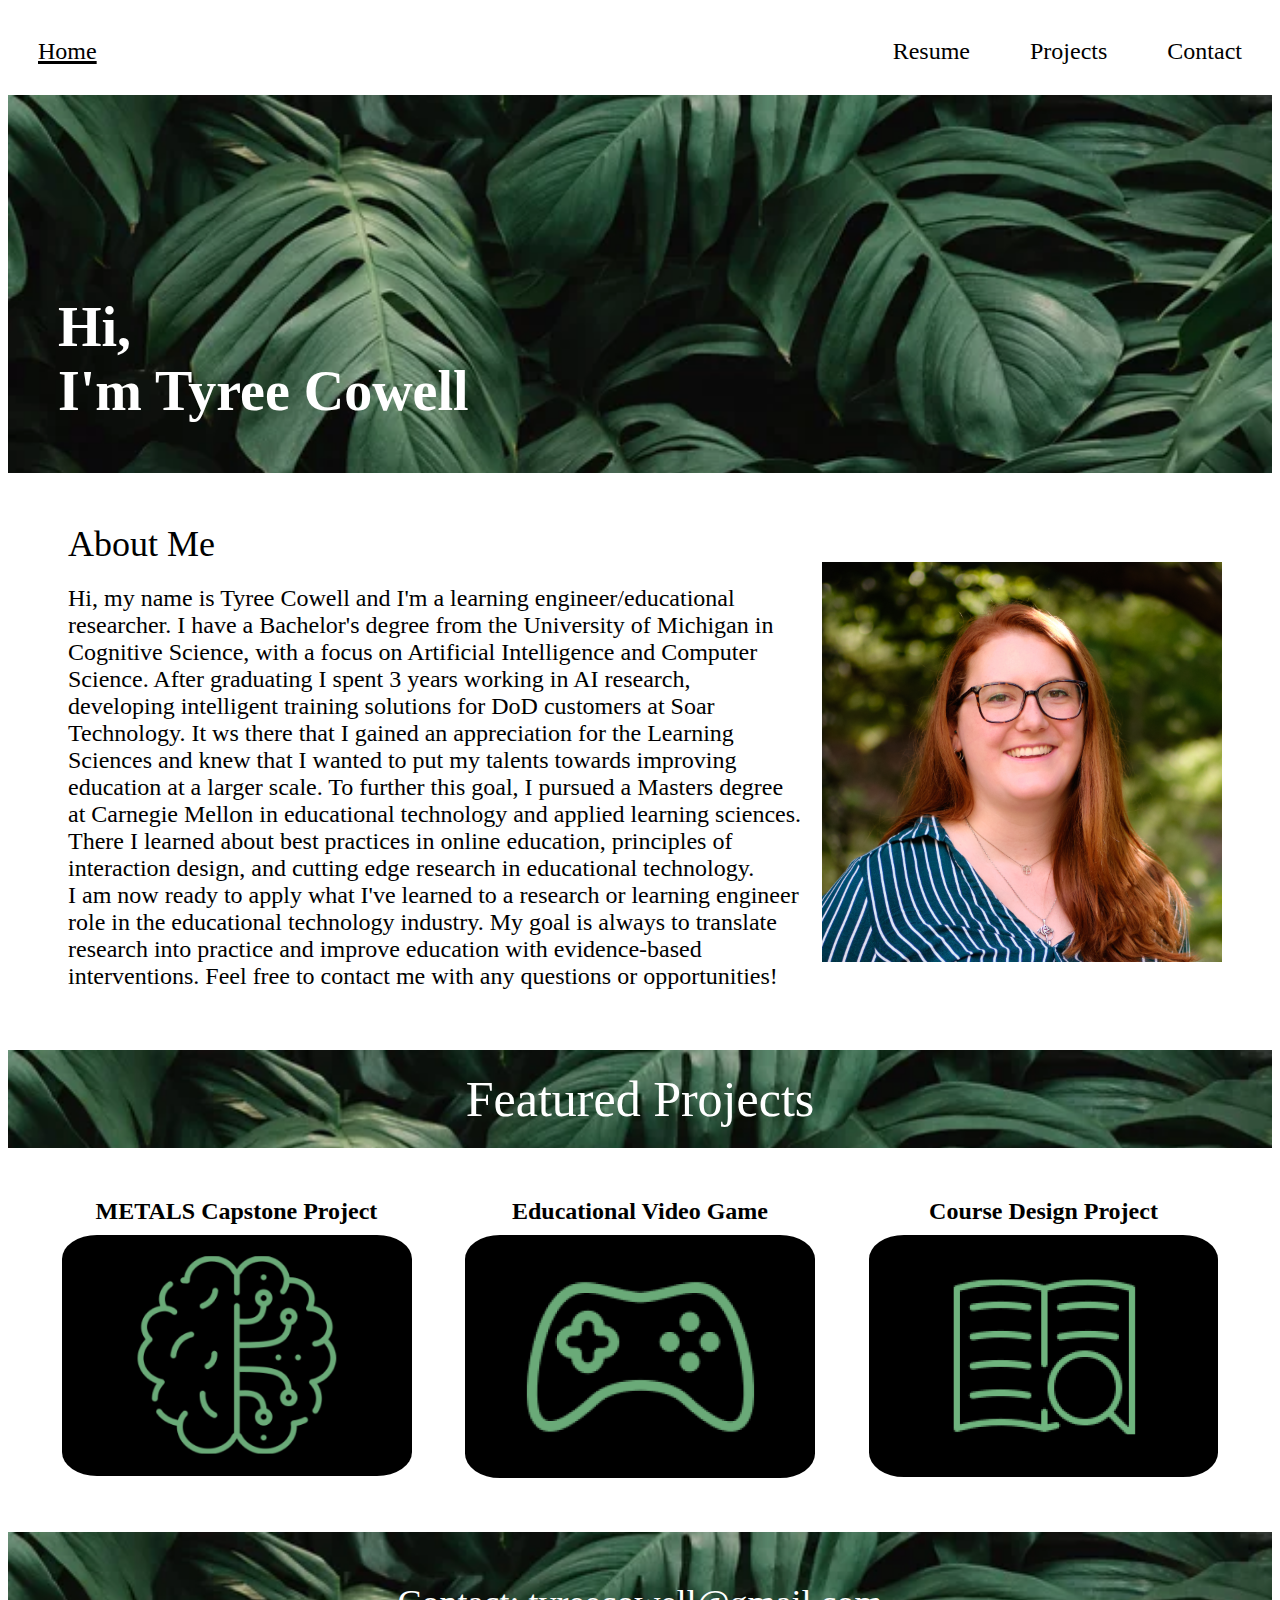
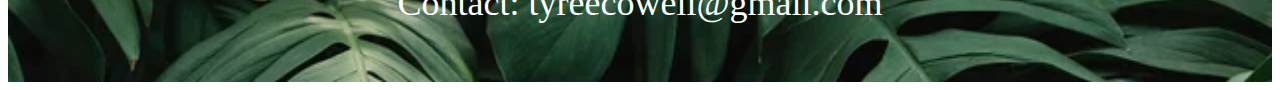
<file: index.html>
<!DOCTYPE html>
<html lang="en">
  <meta charset="UTF-8">
  <title>Tyree Cowell</title>
  <link rel="stylesheet" type="text/css" href="styles/menu-style.css">
  <link rel="stylesheet" type="text/css" href="styles/home-styles.css">
  
  <head>
    <!--START MENU BANNER-->
    <div class="menu">
        <div id="home-button">
            <a class="menu-link" id="current-page" href="index.html">Home</a>
        </div>

        <div id="menu-right">
            <div class="menu-item">
                <a class="menu-link" href="resume.html">Resume</a>
                
            </div>

            <div class="menu-item">
                <a class="menu-link" href="projects.html">Projects</a>
            </div>

            <div class="menu-item">
                <a class="menu-link" href="contact.html">Contact</a>
            </div>
        </div>

    </div>
    <!--END MENU BANNER-->
  
  <body>

    <!--START HOMEPAGE BANNER-->
    <div class="homepage-banner">
        <div class="homepage-banner-text">
            <strong>Hi,
            <br>
            I'm Tyree Cowell</strong>
        </div>
    </div>
    <!--END HOMEPAGE BANNER-->

    <!--START ABOUT ME SECTION-->
    <div id="about-me">
        <div id="about-me-content">
            <div id="content-header">
                About Me
            </div>

            Hi, my name is Tyree Cowell and I'm a learning engineer/educational researcher. I have a Bachelor's degree from the University of Michigan in Cognitive Science, with a focus on Artificial Intelligence and Computer Science.
            After graduating I spent 3 years working in AI research, developing intelligent training solutions for DoD customers at Soar Technology. It ws there that I gained an appreciation for the Learning Sciences and knew that I wanted to put my talents towards improving education at a larger scale.
            To further this goal, I pursued a Masters degree at Carnegie Mellon in educational technology and applied learning sciences. There I learned about best practices in online education, principles of interaction design, and cutting edge research in educational technology.
            <br>
            I am now ready to apply what I've learned to a research or learning engineer role in the educational technology industry. My goal is always to translate research into practice and improve education with evidence-based interventions.
            Feel free to contact me with any questions or opportunities!
            </div>

        <div id="about-me-right">
            <img id="about-me-headshot" src="assets/headshot.png" alt="A headshot of me, Tyree Cowell">
        </div>
    </div>
    <!--END HOMEPAGE BANNER-->

    <!--Project section header-->
    <div class="details-header">
        Featured Projects
    </div>
    
    <!--START PROJECT ROW-->
    <div class="thumbnail-row">
        
        <!--FIRST PROJECT-->
        <div class="project">
            <div class="project-name"><strong>METALS Capstone Project</strong></div>
            <a href="./project-pages/capstone.html">
                <img class="project-image" src="./assets/project-thumbnails/capstone-brain.png" alt="A green icon on a black background showing a brain with connectors inside of it">
            </a>
        </div>

        <!--SECOND PROJECT-->
        <div class="project">
            <div class="project-name"><strong>Educational Video Game</strong></div>
            <a href="./project-pages/game.html">
                <img class="project-image" src="./assets/project-thumbnails/controller.png" alt="a green icon on a black background showing a video game controller">
            </a>
        </div>

        <!--THIRD PROJECT-->
        <div class="project">
            <div class="project-name"><strong>Course Design Project</strong></div>
            <a href="./project-pages/course-design.html">
                <img class="project-image" src="./assets/project-thumbnails/course-design-book.png" alt="a green icon on a black background showing an open book">
            </a>
        </div>
            
    </div>
    <!--END PROJECT ROW-->

    <!--BOTTOM BANNER-->
    <div id="bottom-banner">
        Contact: tyreecowell@gmail.com
    </div>

  </body>
</html>

<script src="./scripts/scroll-animations.js"></script>
</file>
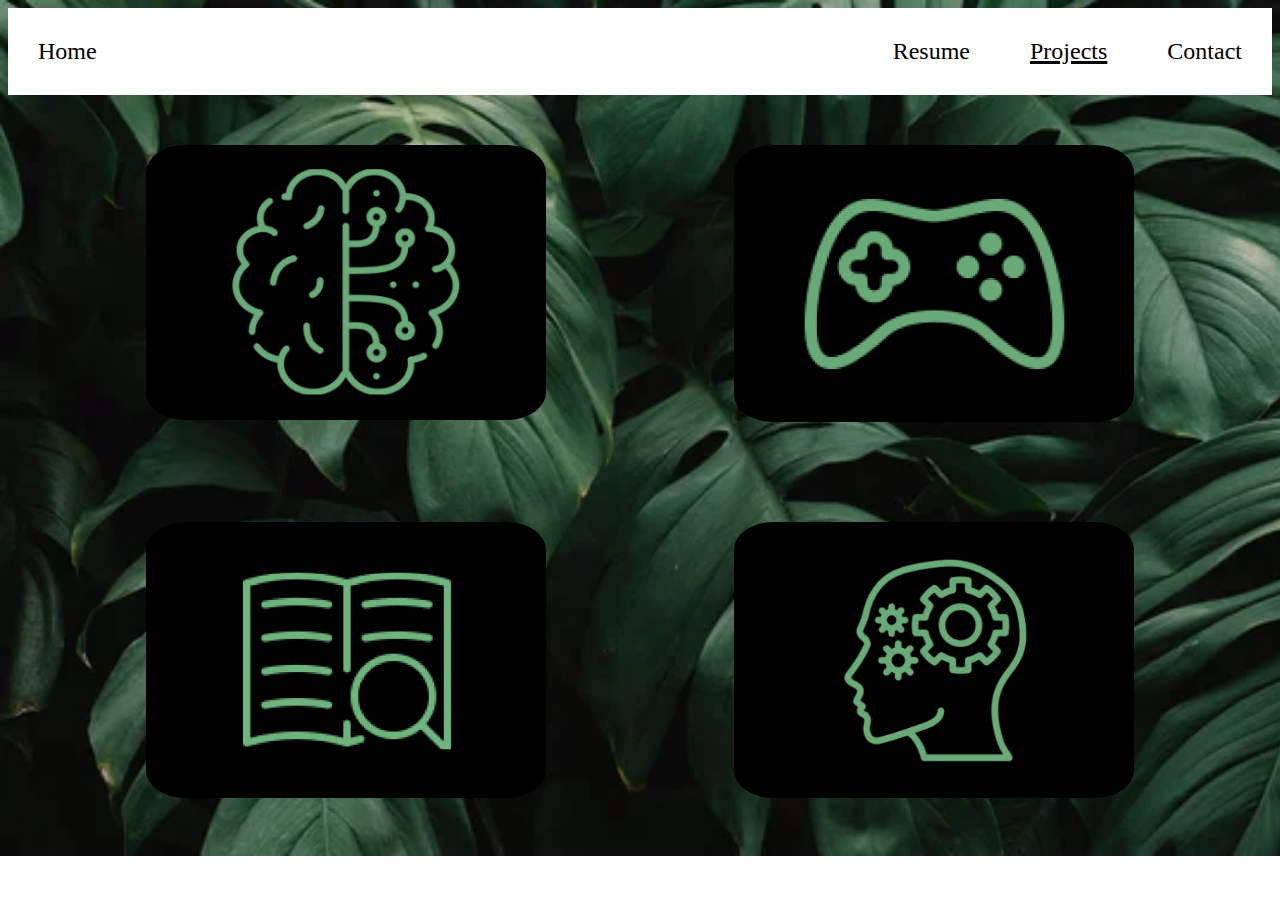
<file: projects.html>
<!DOCTYPE html>
<html lang="en">
    <meta charset="UTF-8">
    <title>Tyree Cowell</title>
    <link rel="stylesheet" type="text/css" href="styles/menu-style.css">
    <link rel="stylesheet" type="text/css" href="styles/project-styles.css">
  
    <head>
        <!--START MENU BANNER-->
        <div class="menu">
            <div id="home-button">
                <a class="menu-link" href="index.html">Home</a>
            </div>

            <div id="menu-right">
                <div class="menu-item">
                    <a class="menu-link" href="resume.html">Resume</a>
                    
                </div>

                <div class="menu-item">
                    <a class="menu-link" id="current-page" href="projects.html">Projects</a>
                </div>

                <div class="menu-item">
                    <a class="menu-link" href="contact.html">Contact</a>
                </div>
            </div>

        </div>
        <!--END MENU BANNER-->
    </head>

    <body>
        
        <!--START FIRST PROJECT ROW-->
        <div class="thumbnail-row">
            
            <!--overlay code based on W3 schools (continued in project-styles.css)
            https://www.w3schools.com/css/tryit.asp?filename=trycss_css_image_overlay_slideleft-->

            
            <!--START FIRST PROJECT-->
            <div class="container">
                <img class="image" src="assets/project-thumbnails/capstone-brain.png" alt="A green icon on a black background showing a brain with connectors inside of it">
                <a href="project-pages/capstone.html">    
                    <div class="overlay">
                        <div class="text">
                            <strong>METALS Capstone Project</strong>
                            <div class="sub-text">
                            Improving an online course for medical students and residents.
                            </div>
                        </div>
                    </div>
                </a>
            </div>
            <!--END FIRST PROJECT-->

            <!--START SECOND PROJECT-->
            <div class="container">
                <img class="image" src="assets/project-thumbnails/controller.png" alt="a green icon on a black background showing a video game controller">
                <a href="project-pages/game.html">    
                    <div class="overlay">
                        <div class="text">
                            <strong>Educational Game Design</strong>
                            <div class="sub-text">
                            A small-scale video game about relationships and consent.
                            </div>
                        </div>
                    </div>
                </a>
            </div>
            <!--END SECOND PROJECT-->

        </div>
        <!--END FIRST PROJECT ROW-->

        <!--START SECOND PROJECT ROW-->
        <div class="thumbnail-row">
            
            <!--START FIRST PROJECT-->
            <div class="container">
                <img class="image" src="assets/project-thumbnails/course-design-book.png" alt="a green icon on a black background showing an open book">
                <a href="project-pages/course-design.html">    
                    <div class="overlay">
                        <div class="text">
                            <strong>Course Design Project</strong>
                            <div class="sub-text">
                            10 hours of instruction aimed at preparing international students for reading in college.
                            </div>
                        </div>
                    </div>
                </a>
            </div>
            <!--END FIRST PROJECT-->

            <!--START SECOND PROJECT-->
            <div class="container">
                <img class="image" src="assets/project-thumbnails/thesis-brain.png" alt="a green icon on a black background showing a side view of a human head with cogs inside it">
                <a href="project-pages/thesis.html">    
                    <div class="overlay">
                        <div class="text">
                            <strong>Undergraduate Thesis</strong>
                            <div class="sub-text">
                            Research project investigating parallels between humans listening to stories and an NLP syntax parser.
                            </div>
                        </div>
                    </div>
                </a>
            </div>
            <!--END SECOND PROJECT-->
    
        </div>
        <!--END SECOND PROJECT ROW-->

    </body>
</file>
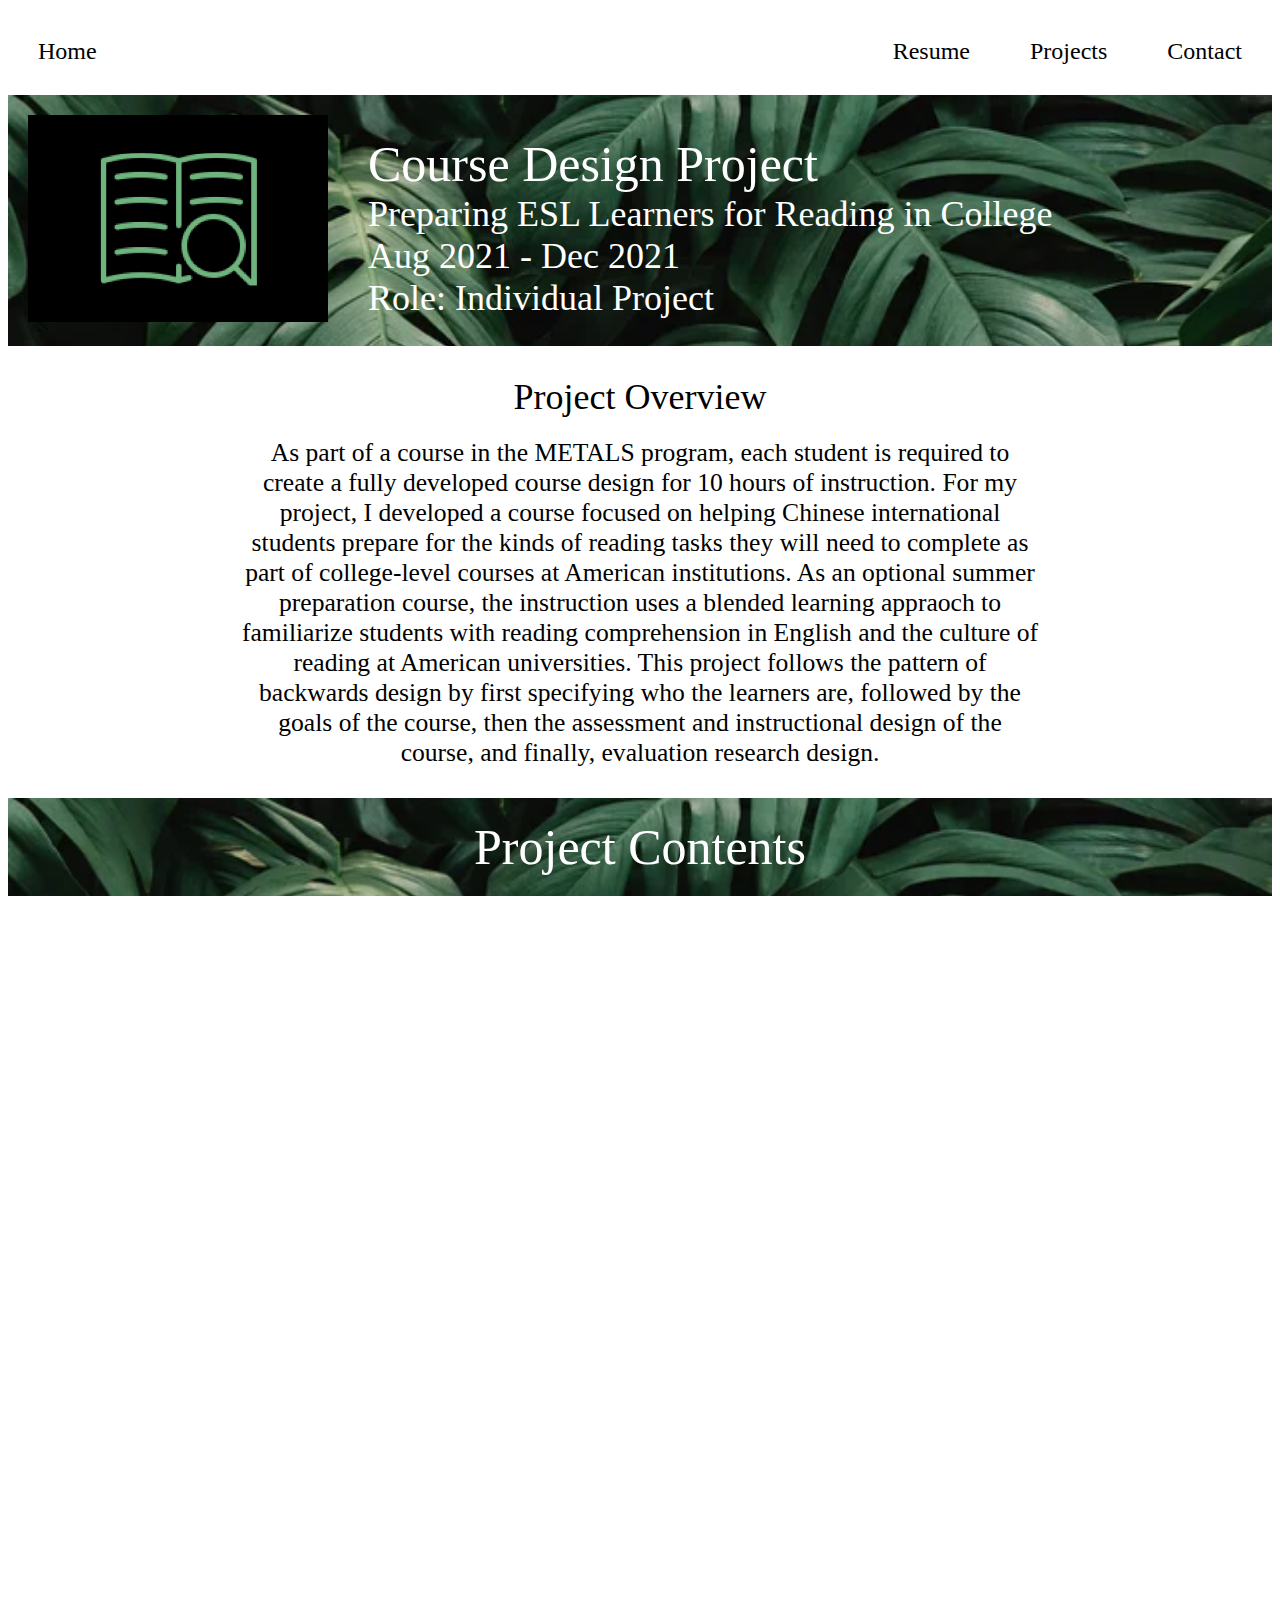
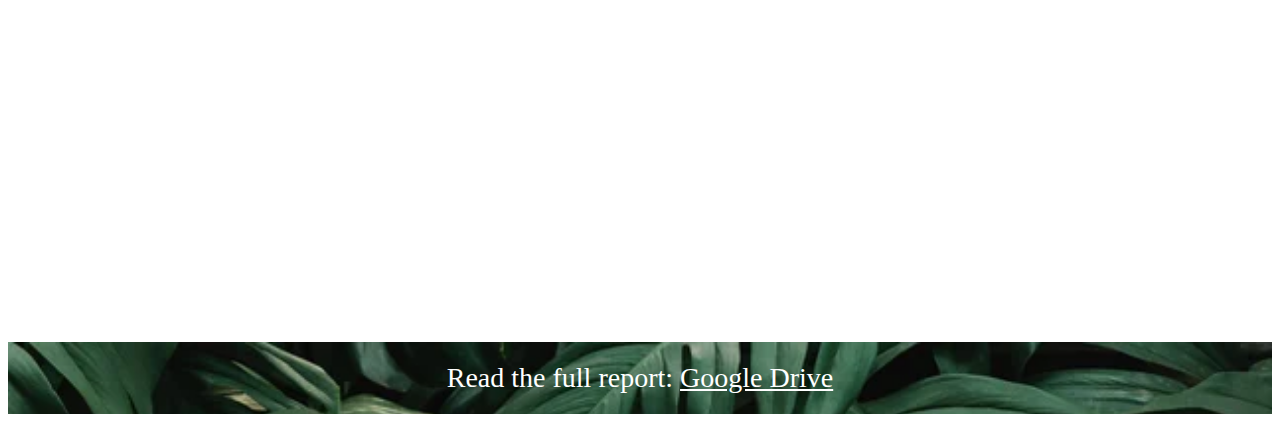
<file: project-pages/course-design.html>
<!DOCTYPE html>
<html lang="en">
    <meta charset="UTF-8">
    <title>Tyree Cowell</title>
    <link rel="stylesheet" type="text/css" href="../styles/menu-style.css">
    <link rel="stylesheet" type="text/css" href="../styles/capstone.css">

    <head>
        <!--START MENU BANNER-->
        <div class="menu">
            <div id="home-button">
                <a class="menu-link" href="../index.html">Home</a>
            </div>

            <div id="menu-right">
                <div class="menu-item">
                    <a class="menu-link" href="../resume.html">Resume</a>
                    
                </div>

                <div class="menu-item">
                    <a class="menu-link" href="../projects.html">Projects</a>
                </div>

                <div class="menu-item">
                    <a class="menu-link" href="../contact.html">Contact</a>
                </div>
            </div>

        </div>
        <!--END MENU BANNER-->
    </head>

    <body>

        <!--START MAIN CONTENT-->
        <div class="main-content">

            <!--START MAIN PROJECT BANNER-->
            <div class="project-header">
                <div class="project-header-left">
                    <img class="header-icon" src="../assets/project-thumbnails/course-design-book.png" alt="a green icon on a black background showing an open book">
                </div>
                
                <div class="project-header-right">
                    Course Design Project
                    <div class="project-sub-header">
                        Preparing ESL Learners for Reading in College
                        <br>
                        Aug 2021 - Dec 2021
                        <br>
                        Role: Individual Project
                    </div>
                </div>
            </div>
            <!--END MAIN PROJECT BANNER-->

            <!--START PROJECT OVERVIEW-->
            <div class="project-overview">
                <div class="overview-header">
                    Project Overview
                </div>
                <div class="overview-content">
                    As part of a course in the METALS program, each student is required to create a fully developed course design for 10 hours of instruction.
                    For my project, I developed a course focused on helping Chinese international students prepare for the kinds of reading tasks they will need to complete as part of college-level courses at American institutions.
                    As an optional summer preparation course, the instruction uses a blended learning appraoch to familiarize students with reading comprehension in English and the culture of reading at American universities.
                    This project follows the pattern of backwards design by first specifying who the learners are, followed by the goals of the course, then the assessment and instructional design of the course, and finally, evaluation research design.
                </div>
            </div>
            <!--END PROJECT OVERVIEW-->

            <!--PROJECT DETAILS HEADER-->
            <div class="details-header">
                Project Contents
            </div>

            <!--START PROJECT DETAILS-->
            <div class="course-project-details">

                <!--DETAILS SECTION 1-->
                <div class="course-details-section">
                    <div class="course-details-header">
                       Learners in Context
                    </div>
                    <div class="course-details">
                        <ul>
                            <li>developmental level</li>
                            <li>prior knowledge and experiences</li>
                            <li>individual differences that might affect learning</li>
                        </ul>
                    </div>
                </div>

                <!--DETAILS SECTION 2-->
                <div class="course-details-section" id="goals">
                    <img class="arrow" src="../assets/right-arrow.png" alt="a right arrow pointing to the next section of the course design">
                    
                    <div class="course-details-header">
                       Goal Specification
                    </div>
                    <div class="course-details">
                        <ul>
                            <li>high-level learning goals</li>
                            <li>relevant standards</li>
                            <li>learning goals divided into conceptual knowledge, procedural skills, dispositions, and metacognitive goals</li>
                            <li>complete task analysis for all learning goals</li>
                        </ul>
                    </div>
                </div>

                <!--DETAILS SECTION 3-->
                <div class="course-details-section" id="assessment">
                    <img class="arrow" src="../assets/right-arrow.png" alt="a right arrow pointing to the next section of the course design">
                    
                    <div class="course-details-header">
                       Assessment Design
                    </div>
                    <div class="course-details">
                        <ul>
                            <li>general assessment strategy</li>
                            <li>overview of assessment evidence</li>
                            <li>evaluations of sufficiency, reliability, validity, and equity</li>
                            <li>assessment and feedback timeline</li>
                            <li>detailed examples of each assessment type including rubrics and grading criteria</li>
                        </ul>
                    </div>
                </div>

                <!--DETAILS SECTION 4-->
                <div class="course-details-section" id="instruction">
                    <img class="arrow" src="../assets/right-arrow.png" alt="a right arrow pointing to the next section of the course design">
                    
                    <div class="course-details-header">
                       Instructional Design
                    </div>
                    <div class="course-details">
                        <ul>
                            <li>classroom climate (phsyical, social, etc.)</li>
                            <li>routines and norms</li>
                            <li>overview of alignment using WHERETO framework</li>
                            <li>complete timeline of instructional units</li>
                            <li>detailed examples of each instructional activity</li>
                        </ul>
                    </div>
                </div>

                <!--DETAILS SECTION 5-->
                <div class="course-details-section" id="evaluation">
                    <img class="arrow" src="../assets/right-arrow.png" alt="a right arrow pointing to the next section of the course design">
                    
                    <div class="course-details-header">
                       Evaluation Research Design
                    </div>
                    <div class="course-details">
                        <ul>
                            <li>identification of course's active elements</li>
                            <li>fidelity checklist for teachers to use during the course</li>
                            <li>experimental design for evaluating educational impact</li>
                            <li>project self-assessment</li>
                        </ul>
                    </div>
                </div>

            </div>
            <!--END PROJECT DETAILS-->

            <div class="project-link">
                Read the full report:
                <a href="https://docs.google.com/document/d/14vTPi7WPxtpuhavVN_sYCkCICE81em4aZLmQV3bXUL4/edit">Google Drive</a>
            </div>
        </div>
        <!--END MAIN CONTENT-->
    </body>
</html>

<!--ADDS SCROLL ANIMATIONS FOR PROJECT SECTIONS-->
<script src="../scripts/scroll-animations.js" target="_blank"></script>
</file>
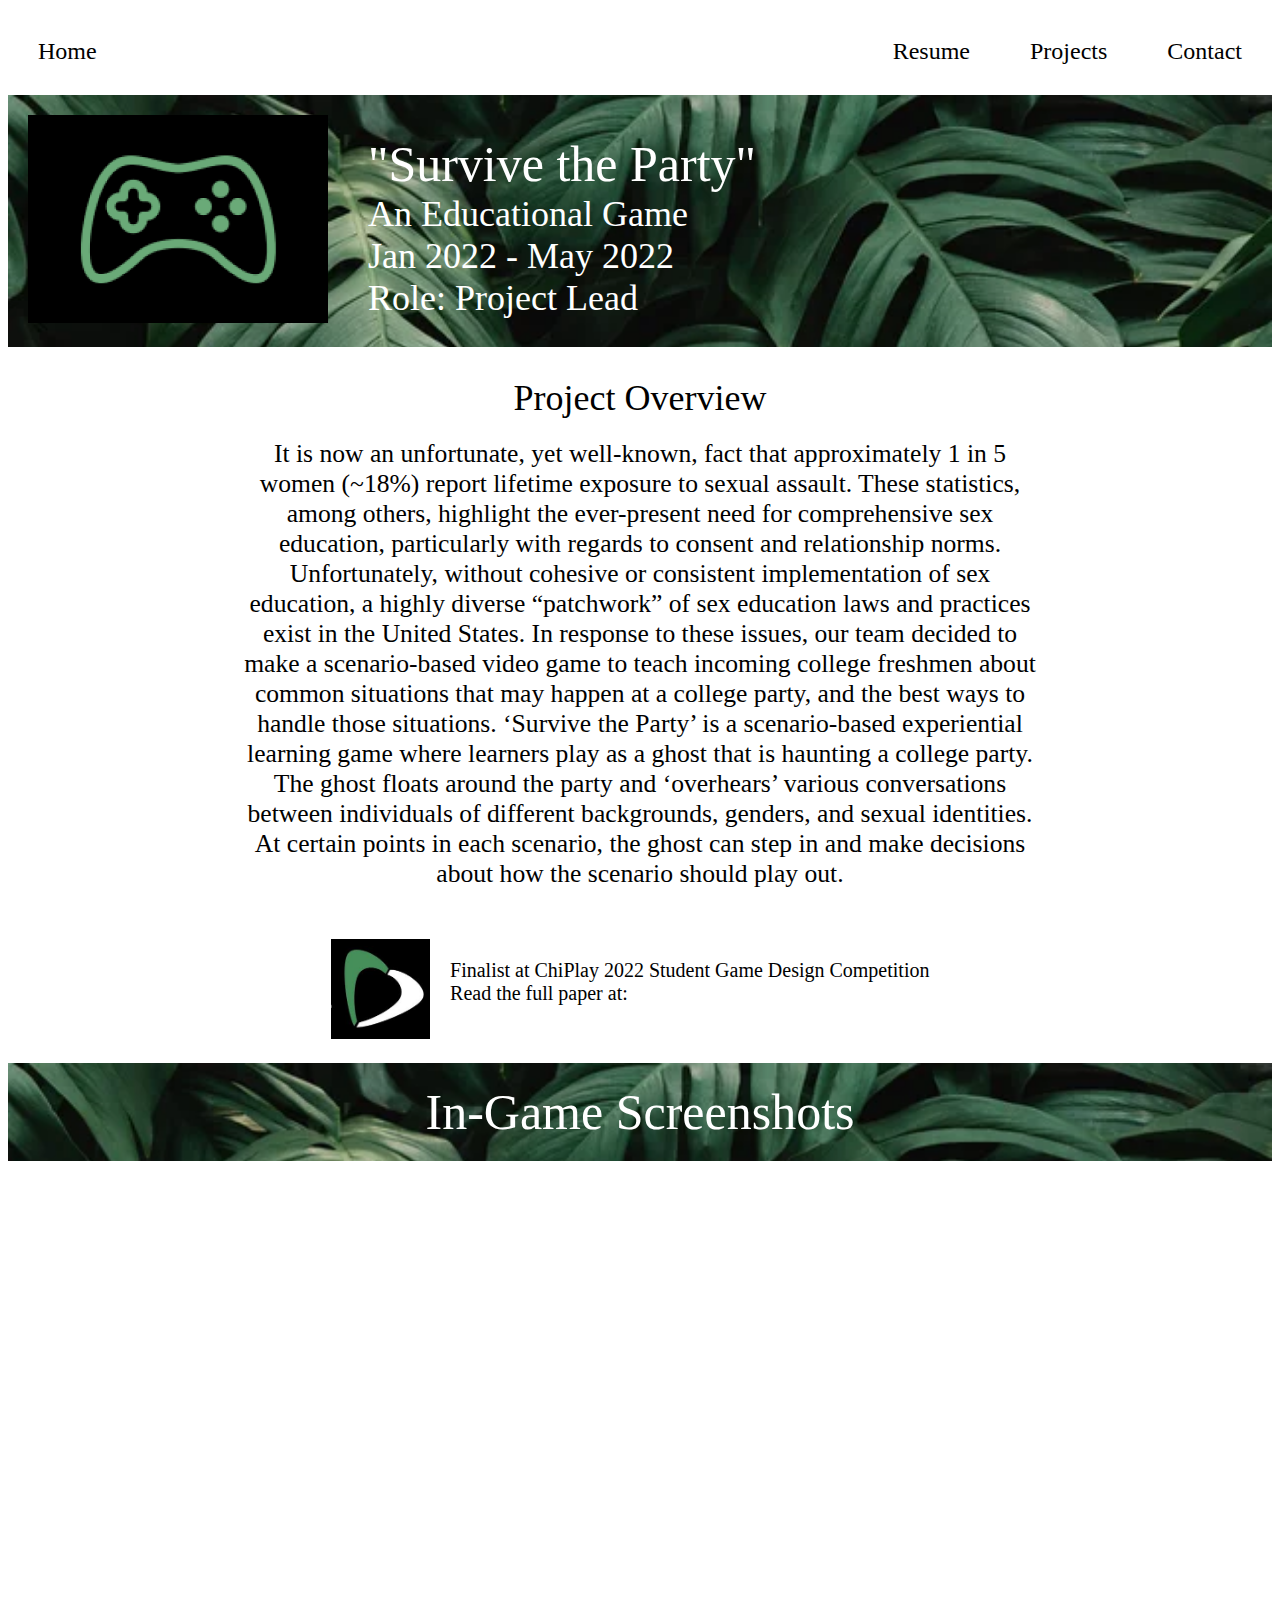
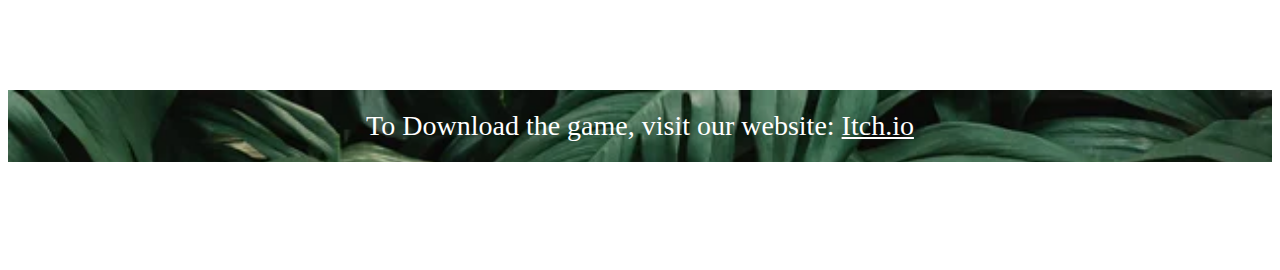
<file: project-pages/game.html>
<!DOCTYPE html>
<html lang="en">
    <meta charset="UTF-8">
    <title>Tyree Cowell</title>
    <link rel="stylesheet" type="text/css" href="../styles/menu-style.css">
    <link rel="stylesheet" type="text/css" href="../styles/capstone.css">

    <head>
        <!--START MENU BANNER-->
        <div class="menu">
            <div id="home-button">
                <a class="menu-link" href="../index.html">Home</a>
            </div>

            <div id="menu-right">
                <div class="menu-item">
                    <a class="menu-link" href="../resume.html">Resume</a>
                    
                </div>

                <div class="menu-item">
                    <a class="menu-link" href="../projects.html">Projects</a>
                </div>

                <div class="menu-item">
                    <a class="menu-link" href="../contact.html">Contact</a>
                </div>
            </div>

        </div>
        <!--END MENU BANNER-->
    </head>

    <body>

        <!--START MAIN CONTENT-->
        <div class="main-content">

            <!--START MAIN PROJECT BANNER-->
            <div class="project-header">
                <div class="project-header-left">
                    <img class="header-icon" src="../assets/project-thumbnails/controller.png" alt="a green icon on a black background showing a video game controller">
                </div>
                
                <div class="project-header-right">
                    "Survive the Party"
                    <div class="project-sub-header">
                        An Educational Game
                        <br>
                        Jan 2022 - May 2022
                        <br>
                        Role: Project Lead
                    </div>
                </div>
            </div>
            <!--END MAIN PROJECT BANNER-->

            <!--START PROJECT OVERVIEW-->
            <div class="project-overview">
                <div class="overview-header">
                    Project Overview
                </div>
                <div class="overview-content">
                    It is now an unfortunate, yet well-known, fact that approximately 1 in 5 women (~18%) report lifetime exposure to sexual assault. These statistics, among others, highlight the ever-present need for comprehensive sex education, particularly with regards to consent and relationship norms. Unfortunately, without cohesive or consistent implementation of sex education, a highly diverse “patchwork” of sex education laws and practices exist in the United States. In response to these issues, our team decided to make a scenario-based video game to teach incoming college freshmen about common situations that may happen at a college party, and the best ways to handle those situations. ‘Survive the Party’ is a scenario-based experiential learning game where learners play as a ghost that is haunting a college party. The ghost floats around the party and ‘overhears’ various conversations between individuals of different backgrounds, genders, and sexual identities. At certain points in each scenario, the ghost can step in and make decisions about how the scenario should play out.
                </div>
            </div>
            <!--END PROJECT OVERVIEW-->

            <!--START CHIPLAY BANNER-->
            <div class="chiplay-banner">
                <div class="chiplay-left">
                   <img class="chiplay" src="../assets/chiplay.jpeg" alt="the logo for the ChiPlay conference, showing a green and white shape on a black background">
                </div>
                <div class="chiplay-right">
                    Finalist at ChiPlay 2022 Student Game Design Competition
                    <br>
                    Read the full paper at:
                    <a href="https://dl.acm.org/doi/abs/10.1145/3505270.3558377?casa_token=I9lo2Jh85BwAAAAA:4MxQVKmUzNOQI60lT3bisjpbDm0qbO66Ocw13DsT4I8YtJg4ocDbqe0feBFXe0oI72b9Ezp0_ISWYw">ACM Digital Library</a>
                </div>
            </div>
            <!--END CHIPLAY BANNER-->

            <!--START SCREENSHOTS SECTION-->
            <div class="project-details">
                <div class="details-header">
                    In-Game Screenshots
                </div>

                <!--FIRST ROW SCREENSHOTS-->
                <div class="image-row">
                    <img class="screenshot" src="../assets/game-screenshots/Tutorial.png" alt="a screenshot of the tutorial page for the game">
                    <img class="screenshot" src="../assets/game-screenshots/Penelope.png" alt="a screenshot showing two NPCs talking to each other in the game">
                    <img class="screenshot" src="../assets/game-screenshots/choices.png" alt="a screenshot showing a choice screen where the user has to select from one of four options">
                </div>

                <!--SECOND ROW SCREENSHOTS-->
                <div class="image-row">
                    <img class="screenshot" src="../assets/game-screenshots/scenario-end.png" alt="a screenshot showing the end of scenario pop-up">
                    <img class="screenshot" src="../assets/game-screenshots/reflection.png" alt="a screenshot of the reflection activity window">
                    <img class="screenshot" src="../assets/game-screenshots/game-end.png" alt="a screenshot of the final game screen showing a point total and a restart button">
                </div>

            </div>

             <!--BOTTOM BANNER-->
            <div class="project-link">
                To Download the game, visit our website:
                <a href="https://songsong8.itch.io/survive-the-party" target="_blank">Itch.io</a>
            </div>

        </div>
        <!--END MAIN CONTENT-->
    </body>
</html>

<!--ADDS SCREENSHOT ANIMATIONS-->
<script src="../scripts/scroll-animations.js"></script>
</file>
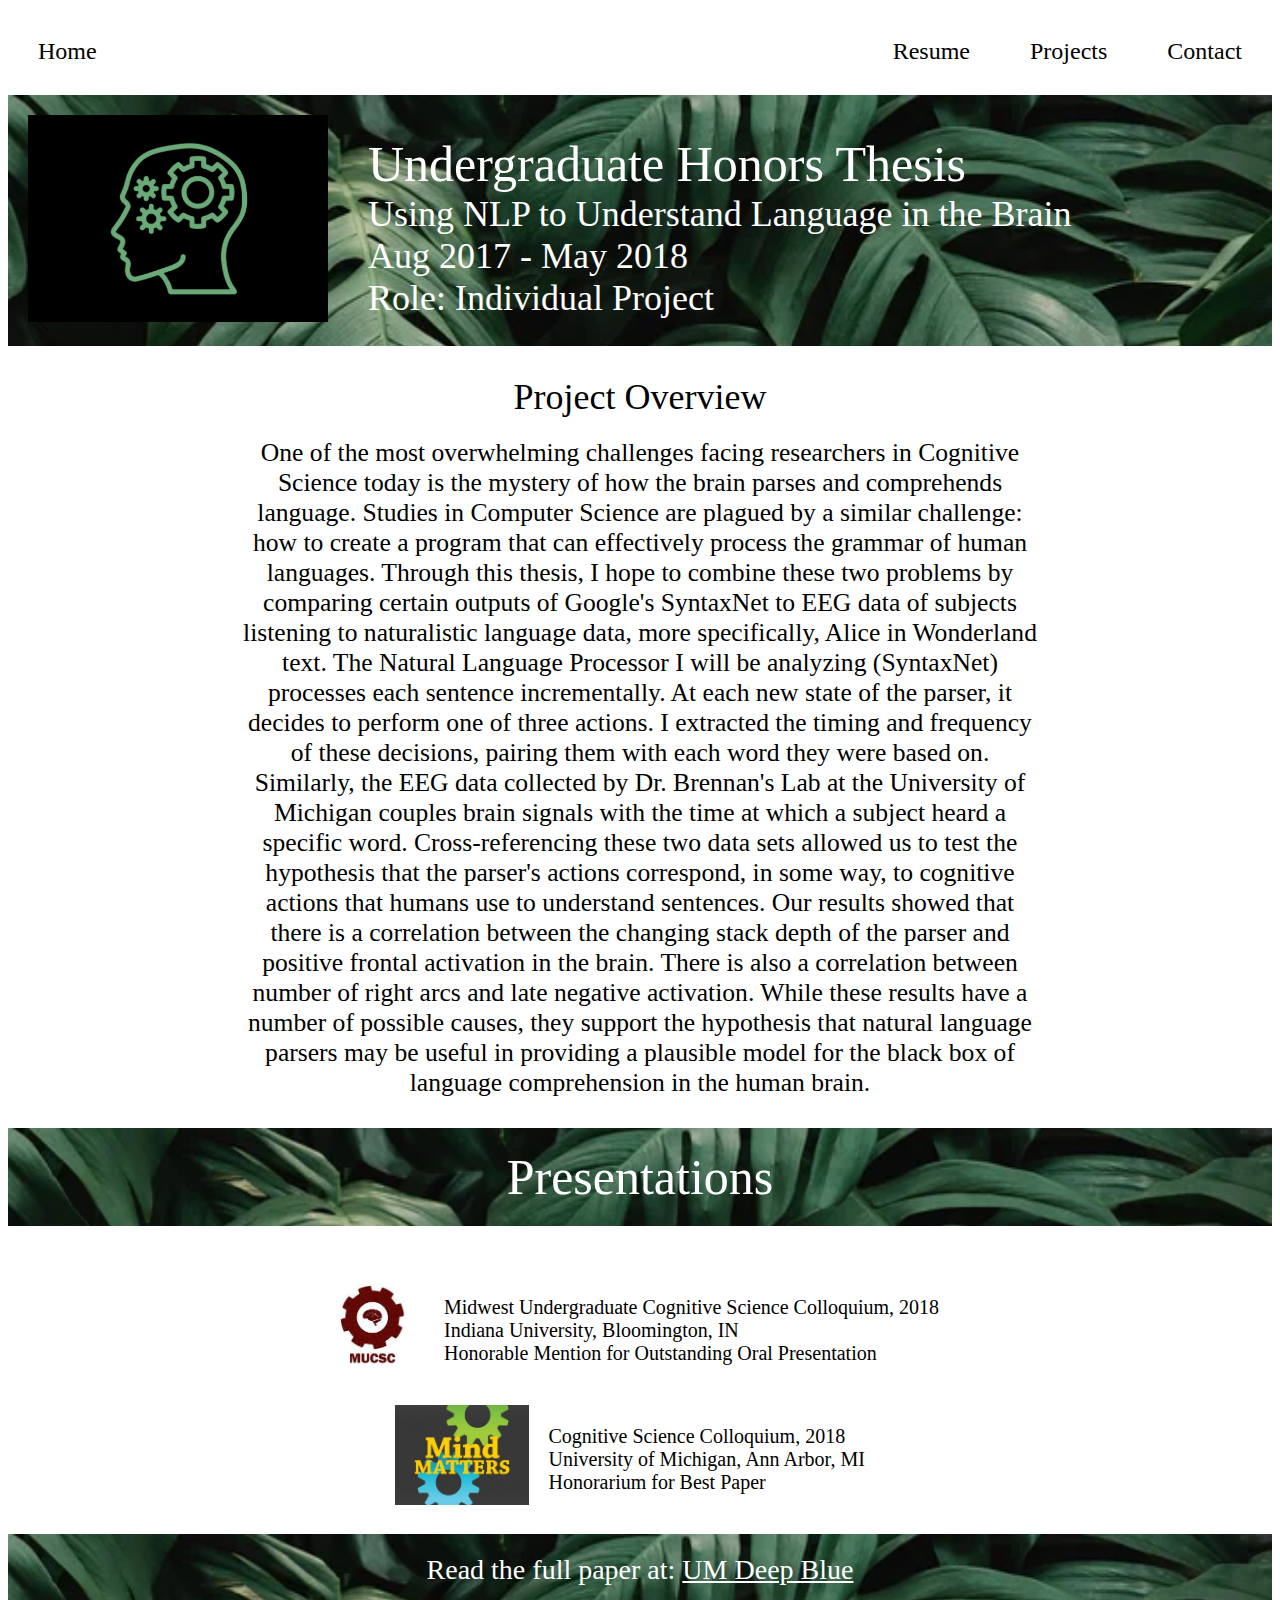
<file: project-pages/thesis.html>
<!DOCTYPE html>
<html lang="en">
    <meta charset="UTF-8">
    <title>Tyree Cowell</title>
    <link rel="stylesheet" type="text/css" href="../styles/menu-style.css">
    <link rel="stylesheet" type="text/css" href="../styles/capstone.css">

    <head>
        <!--START MENU BANNER-->
        <div class="menu">
            <div id="home-button">
                <a class="menu-link" href="../index.html">Home</a>
            </div>

            <div id="menu-right">
                <div class="menu-item">
                    <a class="menu-link" href="../resume.html">Resume</a>
                    
                </div>

                <div class="menu-item">
                    <a class="menu-link" href="../projects.html">Projects</a>
                </div>

                <div class="menu-item">
                    <a class="menu-link" href="../contact.html">Contact</a>
                </div>
            </div>

        </div>
        <!--END MENU BANNER-->
    </head>

    <body>
       
        <!--START MAIN CONTENT-->
        <div class="main-content">

            <!--START MAIN PROJECT BANNER-->
            <div class="project-header">
                <div class="project-header-left">
                    <img class="header-icon" src="../assets/project-thumbnails/thesis-brain.png" alt="a green icon on a black background showing a side view of a human head with cogs inside it">
                </div>
                
                <div class="project-header-right">
                    Undergraduate Honors Thesis
                    <div class="project-sub-header">
                        Using NLP to Understand Language in the Brain
                        <br>
                        Aug 2017 - May 2018
                        <br>
                        Role: Individual Project
                    </div>
                </div>
            </div>
            <!--END MAIN PROJECT BANNER-->

            <!--START PROJECT OVERIVEW-->
            <div class="project-overview">
                <div class="overview-header">
                    Project Overview
                </div>
                <div class="overview-content">
                    One of the most overwhelming challenges facing researchers in Cognitive Science today is the mystery of how the brain parses and comprehends language. Studies in Computer Science are plagued by a similar challenge: how to create a program that can effectively process the grammar of human languages. Through this thesis, I hope to combine these two problems by comparing certain outputs of Google's SyntaxNet to EEG data of subjects listening to naturalistic language data, more specifically, Alice in Wonderland text. 
                    The Natural Language Processor I will be analyzing (SyntaxNet) processes each sentence incrementally. At each new state of the parser, it decides to perform one of three actions. I extracted the timing and frequency of these decisions, pairing them with each word they were based on. Similarly, the EEG data collected by Dr. Brennan's Lab at the University of Michigan couples brain signals with the time at which a subject heard a specific word. 
                    Cross-referencing these two data sets allowed us to test the hypothesis that the parser's actions correspond, in some way, to cognitive actions that humans use to understand sentences. Our results showed that there is a correlation between the changing stack depth of the parser and positive frontal activation in the brain. There is also a correlation between number of right arcs and late negative activation. 
                    While these results have a number of possible causes, they support the hypothesis that natural language parsers may be useful in providing a plausible model for the black box of language comprehension in the human brain.
                </div>
            </div>
            <!--END PROJECT OVERIVEW-->

            <!--START HONORS AND AWARDS SECTION-->
            <div class="project-details">

                <!--SECTION HEADER-->
                <div class="details-header">
                    Presentations
                </div>
            </div>

            <!--FIRST AWARD-->
            <div class="chiplay-banner">
                <div class="chiplay-left">
                   <img class="chiplay" src="../assets/MUCSC.jpeg" alt="the logo for MUCSC (midwest undergraduate cognitive science conference)">
                </div>
                <div class="chiplay-right">
                    Midwest Undergraduate Cognitive Science Colloquium, 2018
                    <br>
                    Indiana University, Bloomington, IN
                    <br>
                    Honorable Mention for Outstanding Oral Presentation
                </div>
            </div>

            <!--SECOND AWARD-->
            <div class="chiplay-banner">
                <div class="chiplay-left">
                   <img class="chiplay" src="../assets/UMCSC.jpg" alt="the logo foro the University of Michigan Cognitive Science Department">
                </div>
                <div class="chiplay-right">
                    Cognitive Science Colloquium, 2018
                    <br>
                    University of Michigan, Ann Arbor, MI
                    <br>
                    Honorarium for Best Paper
                </div>
            </div>

            <!--BOTTOM BANNER-->
            <div class="project-link">
                Read the full paper at:
                <a href="https://deepblue.lib.umich.edu/bitstream/handle/2027.42/147353/cowellty.pdf?sequence=1" target="_blank">UM Deep Blue</a>
            </div>
            
        </div>
        <!--END MAIN CONTENT-->
    </body>
</file>
<file: styles/menu-style.css>
.menu {
    background: white;
    display: flex;
}

#menu-right {
    display: flex;
    width: 100%;
    justify-content: flex-end;
}

.menu-item {
    margin: 30px;
}

.menu-item:hover {
    text-decoration: underline black 3px;
}

.menu-link {
    color: black;
    font-size: 24px;
}

a.menu-link:link {
    text-decoration: none;
}

#home-button {
    margin: 30px;
}

#home-button:hover {
    text-decoration: underline black 3px;
}

#current-page {
    text-decoration: underline black 3px;
}
</file>
<file: styles/home-styles.css>
.homepage-banner {
    background-image: url("../assets/leaf-background.webp");
    background-repeat: no-repeat;
    background-size: cover;
    font-size: 56px;
    color: white;
    padding: 200px 50px 50px 50px;
    height: auto;
}

.homepage-banner-text.active {
    animation: typeIn 2s steps(28) forwards;
}

#content-header {
    font-size: 36px;
    margin-bottom: 20px;
}

#about-me {
    display: flex;
    margin: 50px;
}

#about-me-headshot {
    width: 400px;
    height: 400px;
}

#about-me-right {
    display: flex;
    align-items: center;
    padding-left: 10px;
}

#about-me-content {
    padding: 0px 10px 10px 10px;
    font-size: 24px;
}

#bottom-banner {
    background-image: url("../assets/leaf-background.webp");
    background-repeat: no-repeat;
    background-size: cover;
    height: 100px;
    color: white;
    font-size: 36px;
    text-align: center;
    padding-top: 50px;
}

.details-header {
    text-align: center;
    font-size: 50px;
    padding: 20px;
    background-image: url("../assets/leaf-background.webp");
    background-repeat: no-repeat;
    background-size: cover;
    color: white;
    margin-bottom: 50px;
}

.thumbnail-row {
    display: flex;
    justify-content: space-evenly;
    margin-bottom: 50px;
}

.project-name {
    font-size: 24px;
    text-align: center;
    margin-bottom: 10px;
}

.project-image {
    border-radius: 10%;
    max-width: 350px;
    cursor: pointer;
    transition: 0.3s;
}

@media screen and (max-width: 1000px) {
    .project-image {
        max-width: 250px;
    }
}

.project-image:hover {
    opacity: 0.7;
}
</file>
<file: styles/project-styles.css>
body {
    background-image: url("../assets/leaf-background.webp");
    background-repeat: no-repeat;
    background-size: cover;
}

.thumbnail-row {
    display: flex;
    justify-content: space-evenly;
}

.container {
    position: relative;
    width: 400px;
    margin: 50px;
}
  
.image {
    display: block;
    width: 100%;
    height: auto;
    border-radius: 10%;
}
  
.overlay {
    position: absolute;
    bottom: 0;
    left: 0;
    right: 0;
    background-color: #6AAA78;
    overflow: hidden;
    width: 0;
    height: 100%;
    transition: .5s ease;
    border-radius: 10%;
}
  
.container:hover .overlay {
    width: 100%;
}
  
.text { 
    color: white;
    font-size: 20px;
    position: absolute;
    top: 50%;
    left: 50%;
    overflow: hidden;
    transform: translate(-50%, -50%);
    -ms-transform: translate(-50%, -50%);
    text-align: center;
}

.sub-text {
    font-size: 16px;
    margin-top: 10px;
}
</file>
<file: styles/capstone.css>
.project-header {
    display: flex;
    background-image: url("../assets/leaf-background.webp");
    background-repeat: no-repeat;
    background-size: cover;
    color: white;
}

.header-icon {
    width: 300px;
    margin: 20px;
}

.project-header-right {
    font-size: 50px;
    padding: 40px 20px 20px 20px;
}

.project-sub-header {
    font-size: 36px;
}

.project-overview {
    text-align: center;
    padding: 30px 150px 30px 150px;
}

.overview-content {
    max-width: 800px;
    margin-left: auto;
    margin-right: auto;
    font-size: 2vw;
}

.overview-header {
    font-size: 36px;
    padding: 0px 0px 20px 0px;
}

.details-header {
    text-align: center;
    font-size: 50px;
    padding: 20px;
    background-image: url("../assets/leaf-background.webp");
    background-repeat: no-repeat;
    background-size: cover;
    color: white;
    margin-bottom: 50px;
}

.details-section {
    display: flex;
    margin-bottom: 20px;
}

.details-section-2 {
    display: flex;
    margin-bottom: 20px;
}

.details-section-left {
    height: auto;
    margin: 0px 20px 20px 20px;
    justify-content: center;
    font-size: 36px;
    align-items: center;
    padding: 5px;
}

.details-section-left-2 {
    margin: 0px 20px 20px 0px;
    font-size: 18px;
    width: 2000px;
    align-self: center;
    padding-top: 20px;
    padding-left: 20px;
}

.image-container {
    display: flex;
    transition: transform 0.5s, opacity 0.5s;
    transform: translateX(-200px);
    opacity: 0;
}

.image-container.active {
    transform: translateX(0);
    opacity: 1;
}

.image-with-caption {
    font-size: 24px;
    text-align: center;
}

.capstone-image {
    width: 300px;
    padding: 20px;
    margin-right: 10px;
    border-radius: 10%;
    border: black;
    box-shadow: 10px 10px 5px grey;
}

.details-section-right {
    margin: 0px 20px 20px 0px;
    font-size: 18px;
    width: 2000px;
    align-self: center;
    padding-top: 20px;
}

.details-section-right-2 {
    height: auto;
    margin: 0px 20px 20px 0px;
    justify-content: center;
    font-size: 36px;
    align-items: center;
    padding: 5px;
    text-align: right;
}

.project-link {
    font-size: 28px;
    text-align: center;
    margin-top: 20px;
    padding: 20px;
    color: white;
    background-image: url("../assets/leaf-background.webp");
    background-repeat: no-repeat;
    background-size: cover;
}

a {
    color: white;
}

.image-row {
    display: flex;
    justify-content: space-evenly;
    transition: transform 0.5s, opacity 0.5s;
    transform: translateY(200px) scaleX(3);
    opacity: 0;
}

.image-row.active {
    transform: translateX(0);
    opacity: 1;
}

.screenshot {
    width: 300px;
    margin: 30px;
    border-radius: 10%;
    box-shadow: 10px 10px 5px grey;
}

.chiplay-banner {
    display: flex;
    justify-content: center;
    margin: 20px;
}

.chiplay-right {
    font-size: 20px;
    margin: 20px;
}

.chiplay {
    height: 100px;
}

.course-details-section {
    display: flex;
}

.course-details-header {
    text-align: center;
    padding: 50px 10px 0px 10px;
    font-size: 24px;
    background-color: #6AAA78;
    height: 90px;
    width: 200px;
    color: white;
    margin: 10px;
    border-radius: 10%;
}

.course-details {
    height: auto;
    width: 300px;
    font-size: 18px;
}

.course-details-section {
    transition: transform 0.5s, opacity 0.5s;
    transform: translateX(-200px);
    opacity: 0;
}

.course-details-section.active {
    transform: translateX(0);
    opacity: 1;
}

.arrow {
    width: 150px;
    margin-left: 20px;
}

#assessment {
    margin-left: 150px;
}

#instruction {
    margin-left: 300px;
}

#evaluation {
    margin-left: 450px;
}

.metrics-graphs {
    display: flex;
    justify-content: space-evenly;
    font-size: 30px;
}
</file>
